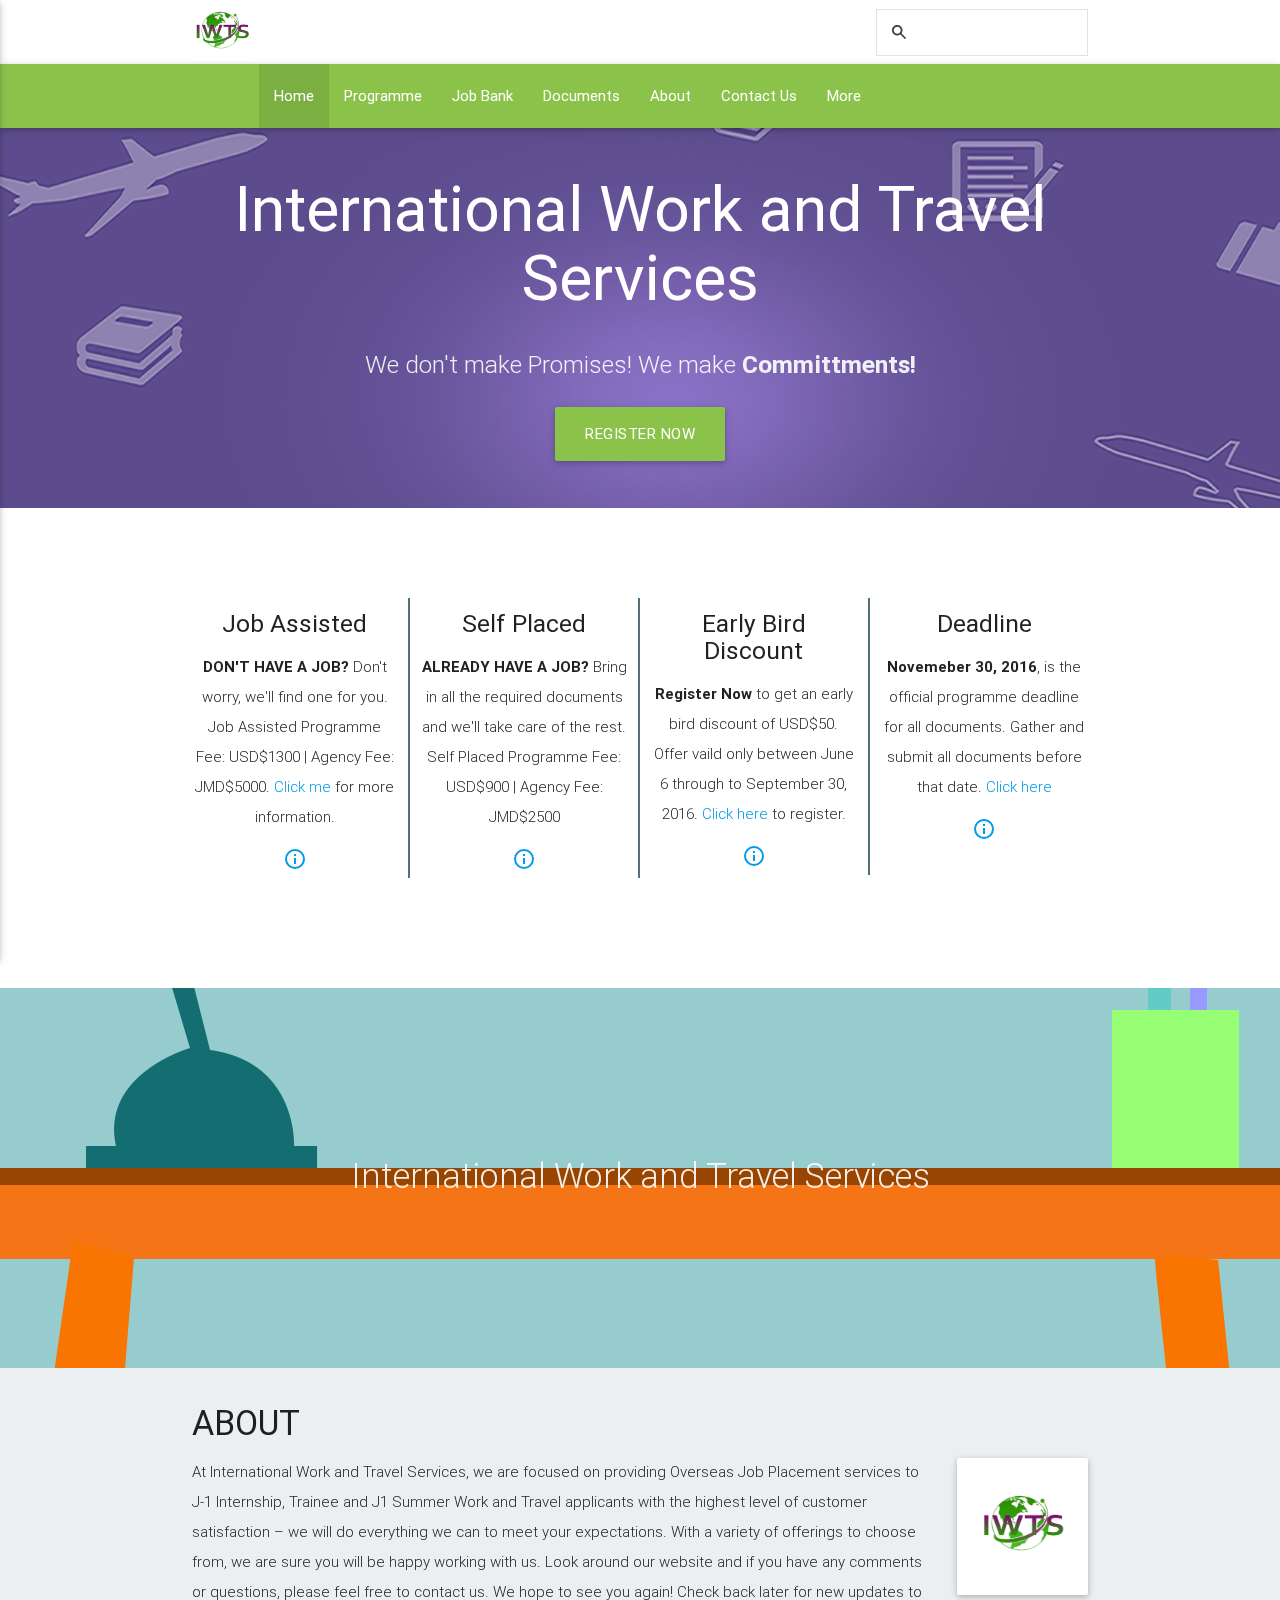
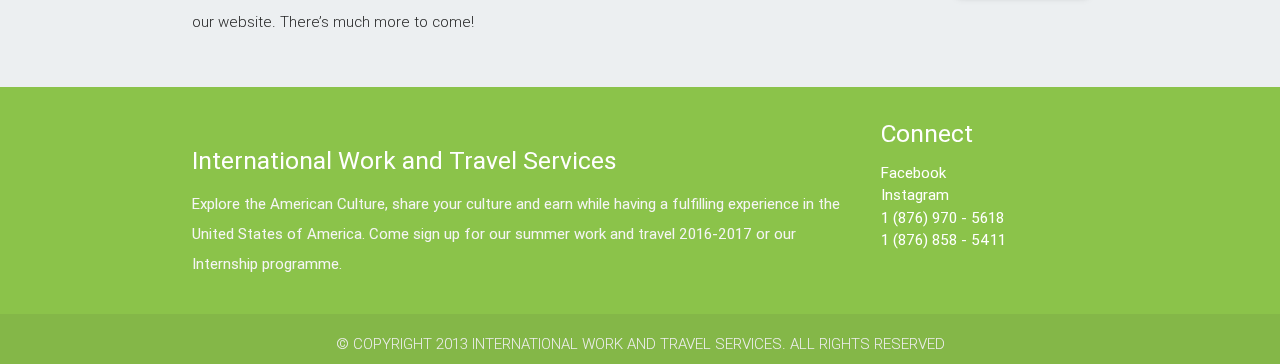
<file: index.html>
<!DOCTYPE html>
<html lang="en">
<head>
  <meta http-equiv="Content-Type" content="text/html; charset=UTF-8"/>
  <meta name="viewport" content="width=device-width, initial-scale=1, maximum-scale=1.0, user-scalable=no"/>
  <title>International Work and Travel Services</title>

  <!-- Stylesheets -->
  <link href="https://fonts.googleapis.com/icon?family=Material+Icons" rel="stylesheet">
  <link href="css/materialize.css" type="text/css" rel="stylesheet" media="screen,projection"/>
  <link href="css/style.css" type="text/css" rel="stylesheet" media="screen,projection"/>
  <link href="http://fonts.googleapis.com/css?family=Open+Sans:300,400" rel="stylesheet">
  <link href="css/animate.css" type="text/css" rel="stylesheet">
  <link href="css/hover.css" type="text/css" rel="stylesheet">
  <link href="tipuesearch/tipuesearch.css" rel="stylesheet">
  <!-- Script -->
  <script src="https://ajax.googleapis.com/ajax/libs/jquery/2.1.4/jquery.min.js"></script>
  <script src="tipuesearch/tipuesearch_content.js"></script>
  <script src="tipuesearch/tipuesearch_set.js"></script>
  <script src="tipuesearch/tipuesearch.min.js"></script>

  <!-- tab icon -->
  <link rel="shortcut icon" href="img/tab-icon.png">
</head>
<body>
  <nav class="white" role="navigation">
    <div class="nav-wrapper container">
      <a id="logo-container" href="index.html" class="brand-logo"><img class="responsive-img hide-on-small-only" src="img/logo.jpg" height="55px" width="60px"></a>
      <div class="right">
        <form action="search.html">
          <input type="text" name="q" id="tipue_search_input" autocomplete="off" required>
        </form>
      </div>
      <ul id="nav-mobile" class="side-nav">
        <li class="active"><a href="index.html">Home</a></li>
        <li><a href="programme.html">Programme</a></li>
        <li><a href="job_bank.html">Job Bank</a></li>
        <li><a href="register.html">Documents</a></li>
        <li><a href="#">About</a></li>
        <li><a href="contact.html">Contact Us</a></li>e
        <li><a href="#">More</a></li>
      </ul>
      <a href="#" data-activates="nav-mobile" class="button-collapse"><i class="material-icons">menu</i></a>
    </div>
  </nav>

  <nav class="hide-on-small-only hide-on-med-only #8bc34a light-green" role="navigation">
    <div class="nav-wrapper container">
      <ul class="right hide-on-med-and-down">
        <li class="active"><a href="index.html">Home</a></li>
        <li><a href="programme.html">Programme</a></li>
        <li><a href="job_bank.html">Job Bank</a></li>
        <li><a href="register.html">Documents</a></li>
        <li><a href="#">About</a></li>
        <li><a href="contact.html">Contact Us</a></li>
        <li><a href="#">More</a></li>
      </ul>
    </div>
  </nav>
  <div id="index-banner" class="parallax-container">
    <div class="section no-pad-bot">
      <div class="container">
        <br><br>
        <div class="animated slideInUp">
        <h1 class="header center white-text text-lighten-2 ">International Work and Travel Services</h1>
        </div>
        <div class="row center">
          <h5 class="header col s12 light">We don't make Promises! We make <b>Committments!</b></h5>
        </div>
        <div class="row center">
          <a href="register.html" id="download-button" class="btn-large waves-effect waves-light #8bc34a light-green">Register Now</a>
        </div>
        <br><br>
        <div class="parallax"><img src="img/Untitled-2.jpg" alt=""></div>
      </div>
    </div>
  </div>

  <br></br><br></br>
  <div class="container">
  <div class="row">
        <div class="col s12 m3" id="right_border">
            <h5 class="center">Job Assisted</h5>
            <p class="light center"><b>DON'T HAVE A JOB?</b> Don't worry, we'll find one for you. Job Assisted Programme Fee: USD$1300 | Agency Fee: JMD$5000. <a href="#">Click me</a> for more information.</p>
            <center><a href="#"><i class="material-icons center">info_outline</i></a></center>
        </div>

         <div class="col s12 m3" id="right_border" >
            <h5 class="center">Self Placed</h5>
            <p class="light center "><b>ALREADY HAVE A JOB?</b> Bring in all the required documents and we'll take care of the rest. Self Placed Programme Fee: USD$900 | Agency Fee: JMD$2500</p>
            <center><a href="#"><i class="material-icons center">info_outline</i></a></center>
        </div>

         <div class="col s12 m3" id="right_border">
            <h5 class="center">Early Bird Discount</h5>
            <p class="light center"><b>Register Now</b> to get an early bird discount of USD$50. Offer vaild only between June 6 through to September 30, 2016. <a href="#">Click here</a> to register.</p>
            <center><a href="#"><i class="material-icons center">info_outline</i></a></center>
        </div>

        <div class="col s12 m3">
            <h5 class="center">Deadline</h5>
            <p class="light center"><b>Novemeber 30, 2016</b>, is the official programme deadline for all documents. Gather and submit all documents before that date. <a href="#">Click here</a></p>
            <center><a href="#"><i class="material-icons center">info_outline</i></a></center>
        </div>
      </div>
      </div>
      <br></br><br></br>
  <div class="parallax-container valign-wrapper">
    <div class="section no-pad-bot">
      <div class="container">
        <div class="row center">
          <h4 class="header col s12 light">International Work and Travel Services</h4>
        </div>
      </div>
    </div>
    <div class="parallax"><img src="img/purple_background.jpg" alt=""></div>
  </div>
<div id="bkgd">
  <div class="container">
    <div class="section">
      <div class="row">
        <div class="col s10">
          <h3><i class="mdi-content-send brown-text"></i></h3>
          <h4>ABOUT</h4>
          <p class="left-align light">At International Work and Travel Services, we are focused on providing  Overseas Job Placement services to J-1  Internship, Trainee and J1 Summer Work and Travel applicants with the highest level of customer satisfaction – we will do everything we can to meet your expectations.
          With a variety of offerings to choose from, we are sure you will be happy working with us. Look around our website and if you have any comments or questions, please feel free to contact us. We hope to see you again! Check back later for new updates to our website. There’s much more to come!</p>
        </div>
        <div class="col s2">
          <br></br></br>
          <div class="card-panel white">
            <img class="responsive-img" src="img/logo.jpg">
          </div>
        </div>
      </div>
    </div>
</div>
<!--Begin footer -->
  <footer class="page-footer #8bc34a light-green">
    <div class="container">
      <div class="row">
        <div class="col l9 s12">
          <h5 class="white-text"><br>International Work and Travel Services</h5>
          <p class="grey-text text-lighten-4">Explore the American Culture, share your culture and earn while having a fulfilling experience in the United States of America. Come sign up for our summer work and travel 2016-2017 or our Internship programme. </p>
        </div>
        <div class="col l3 s12">
          <h5 class="white-text">Connect</h5>
          <ul>
            <li><a class="white-text" href="https://www.facebook.com/IWTSS/?fref=ts" target="_blank">Facebook</li>
            <li><a class="white-text" href="https://www.instagram.com/iwts_swt/" target="_blank">Instagram</a></li>
            <li><a class="white-text" href="#!">1 (876) 970 - 5618</a></li>
            <li><a class="white-text" href="#!">1 (876) 858 - 5411</a></li>
          </ul>
        </div>
      </div>
    </div>
    <div class="footer-copyright">
      <div class="center">
        <p class="grey-text text-lighten-3">© COPYRIGHT 2013 INTERNATIONAL WORK AND TRAVEL SERVICES. ALL RIGHTS RESERVED</p>
      </div>
    </div>
  </footer>
  <!-- End footer -->

  <!--  Scripts-->
  <script>
    $(document).ready(function() {
         $('#tipue_search_input').tipuesearch();
    });
  </script>
  <script src="https://code.jquery.com/jquery-2.1.1.min.js"></script>
  <script src="js/materialize.js"></script>
  <script src="js/init.js"></script>

  </body>
</html>
</file>
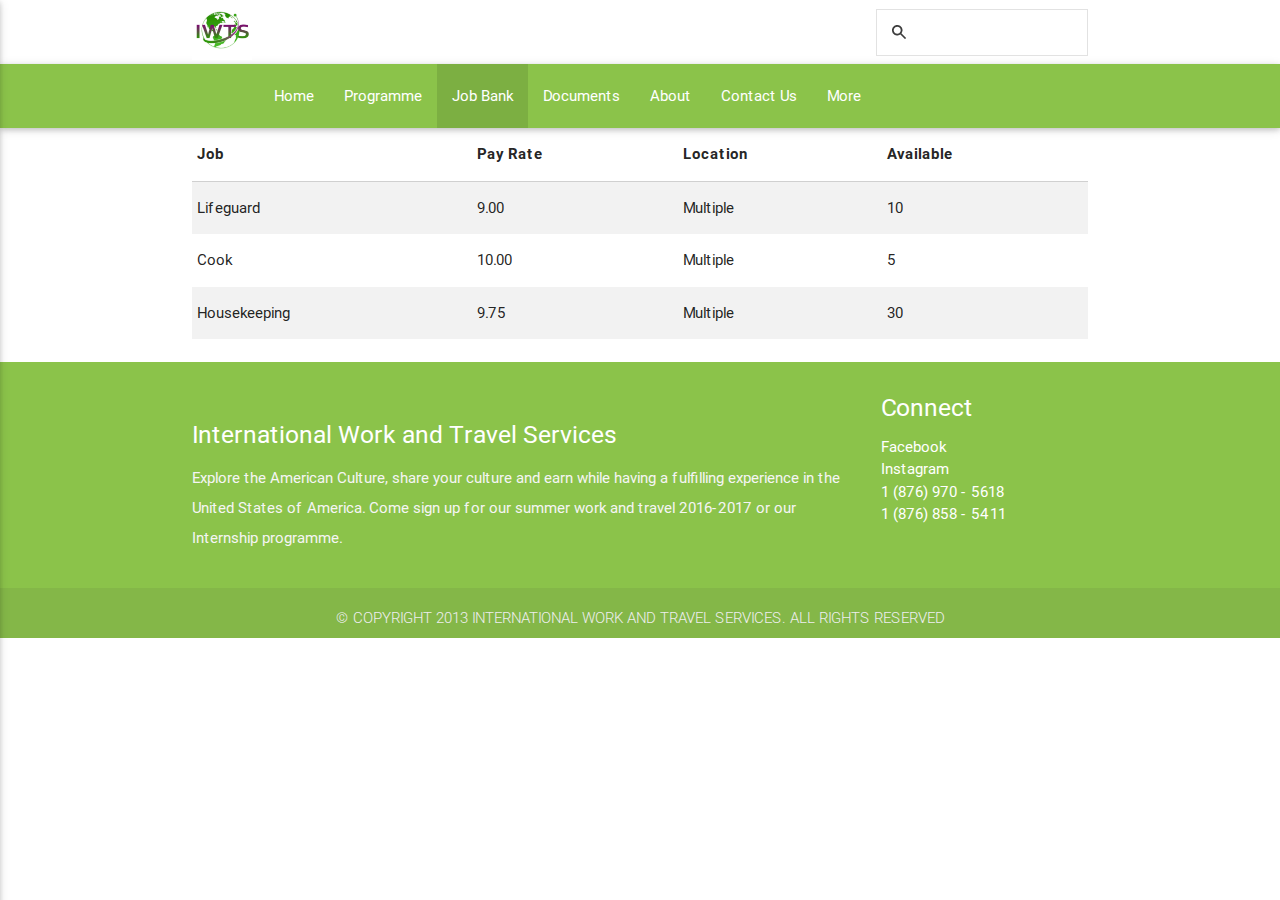
<file: job_bank.html>
<!DOCTYPE html>
<html lang="en">
<head>
  <meta http-equiv="Content-Type" content="text/html; charset=UTF-8"/>
  <meta name="viewport" content="width=device-width, initial-scale=1, maximum-scale=1.0, user-scalable=no"/>
  <title>International Work and Travel Services</title>

  <!-- Stylesheets -->
  <link href="https://fonts.googleapis.com/icon?family=Material+Icons" rel="stylesheet">
  <link href="css/materialize.css" type="text/css" rel="stylesheet" media="screen,projection"/>
  <link href="css/style.css" type="text/css" rel="stylesheet" media="screen,projection"/>
  <link href="http://fonts.googleapis.com/css?family=Open+Sans:300,400" rel="stylesheet">
  <link href="css/animate.css" type="text/css" rel="stylesheet">
  <link href="css/hover.css" type="text/css" rel="stylesheet">
  <link href="tipuesearch/tipuesearch.css" rel="stylesheet">
  <!-- Script -->
  <script src="https://ajax.googleapis.com/ajax/libs/jquery/2.1.4/jquery.min.js"></script>
  <script src="tipuesearch/tipuesearch_content.js"></script>
  <script src="tipuesearch/tipuesearch_set.js"></script>
  <script src="tipuesearch/tipuesearch.min.js"></script>

  <!-- tab icon -->
  <link rel="shortcut icon" href="img/tab-icon.png">
</head>
<body>
  <nav class="white" role="navigation">
    <div class="nav-wrapper container">
      <a id="logo-container" href="index.html" class="brand-logo"><img class="responsive-img" src="img/logo.jpg" height="60px" width="60px"></a>
      <div class="right">
        <form action="search.html">
          <input type="text" name="q" id="tipue_search_input" autocomplete="off" required>
        </form>
      </div>
      <ul id="nav-mobile" class="side-nav">
        <li class="active"><a href="index.html">Home</a></li>
        <li><a href="#">Programme</a></li>
        <li><a href="job_bank.html">Job Bank</a></li>
        <li><a href="register.html">Documents</a></li>
        <li><a href="#">About</a></li>
        <li><a href="contact.html">Contact Us</a></li>e
        <li><a href="#">More</a></li>
      </ul>
      <a href="#" data-activates="nav-mobile" class="button-collapse"><i class="material-icons">menu</i></a>
    </div>
  </nav>

  <nav class="hide-on-small-only hide-on-med-only #8bc34a light-green" role="navigation">
    <div class="nav-wrapper container">
      <ul class="right hide-on-med-and-down">
        <li><a href="index.html">Home</a></li>
        <li><a href="programme.html">Programme</a></li>
        <li class="active"><a href="job_bank.html">Job Bank</a></li>
        <li><a href="register.html">Documents</a></li>
        <li><a href="#">About</a></li>
        <li><a href="contact.html">Contact Us</a></li>
        <li><a href="#">More</a></li>
      </ul>
    </div>
  </nav>

<div class="container">
  <table class="striped">
        <thead>
          <tr>
              <th data-field="job">Job</th>
              <th data-field="rate">Pay Rate</th>
              <th data-field="location">Location</th>
              <th date-field="position">Available</th>
          </tr>
        </thead>

        <tbody>
          <tr>
            <td>Lifeguard</td>
            <td>9.00</td>
            <td>Multiple</td>
            <td>10</td>
          </tr>
          <tr>
            <td>Cook</td>
            <td>10.00</td>
            <td>Multiple</td>
            <td>5</td>
          </tr>
          <tr>
            <td>Housekeeping</td>
            <td>9.75</td>
            <td>Multiple</td>
            <td>30</td>
          </tr>
        </tbody>
      </table>
  </div>
  <br>

    <!--Begin footer -->
  <footer class="page-footer #8bc34a light-green">
    <div class="container">
      <div class="row">
        <div class="col l9 s12">
          <h5 class="white-text"><br>International Work and Travel Services</h5>
          <p class="grey-text text-lighten-4">Explore the American Culture, share your culture and earn while having a fulfilling experience in the United States of America. Come sign up for our summer work and travel 2016-2017 or our Internship programme. </p>
        </div>
        <div class="col l3 s12">
          <h5 class="white-text">Connect</h5>
          <ul>
            <li><a class="white-text" href="https://www.facebook.com/IWTSS/?fref=ts" target="_blank">Facebook</li>
            <li><a class="white-text" href="https://www.instagram.com/iwts_swt/" target="_blank">Instagram</a></li>
            <li><a class="white-text" href="#!">1 (876) 970 - 5618</a></li>
            <li><a class="white-text" href="#!">1 (876) 858 - 5411</a></li>
          </ul>
        </div>
      </div>
    </div>
    <div class="footer-copyright">
      <div class="center">
        <p class="grey-text text-lighten-3">© COPYRIGHT 2013 INTERNATIONAL WORK AND TRAVEL SERVICES. ALL RIGHTS RESERVED</p>
      </div>
    </div>
  </footer>

    <script>
    $(document).ready(function() {
         $('#tipue_search_input').tipuesearch();
    });
  </script>
  <script src="https://code.jquery.com/jquery-2.1.1.min.js"></script>
  <script src="js/materialize.js"></script>
  <script src="js/init.js"></script>

  </body>
</html>
</file>
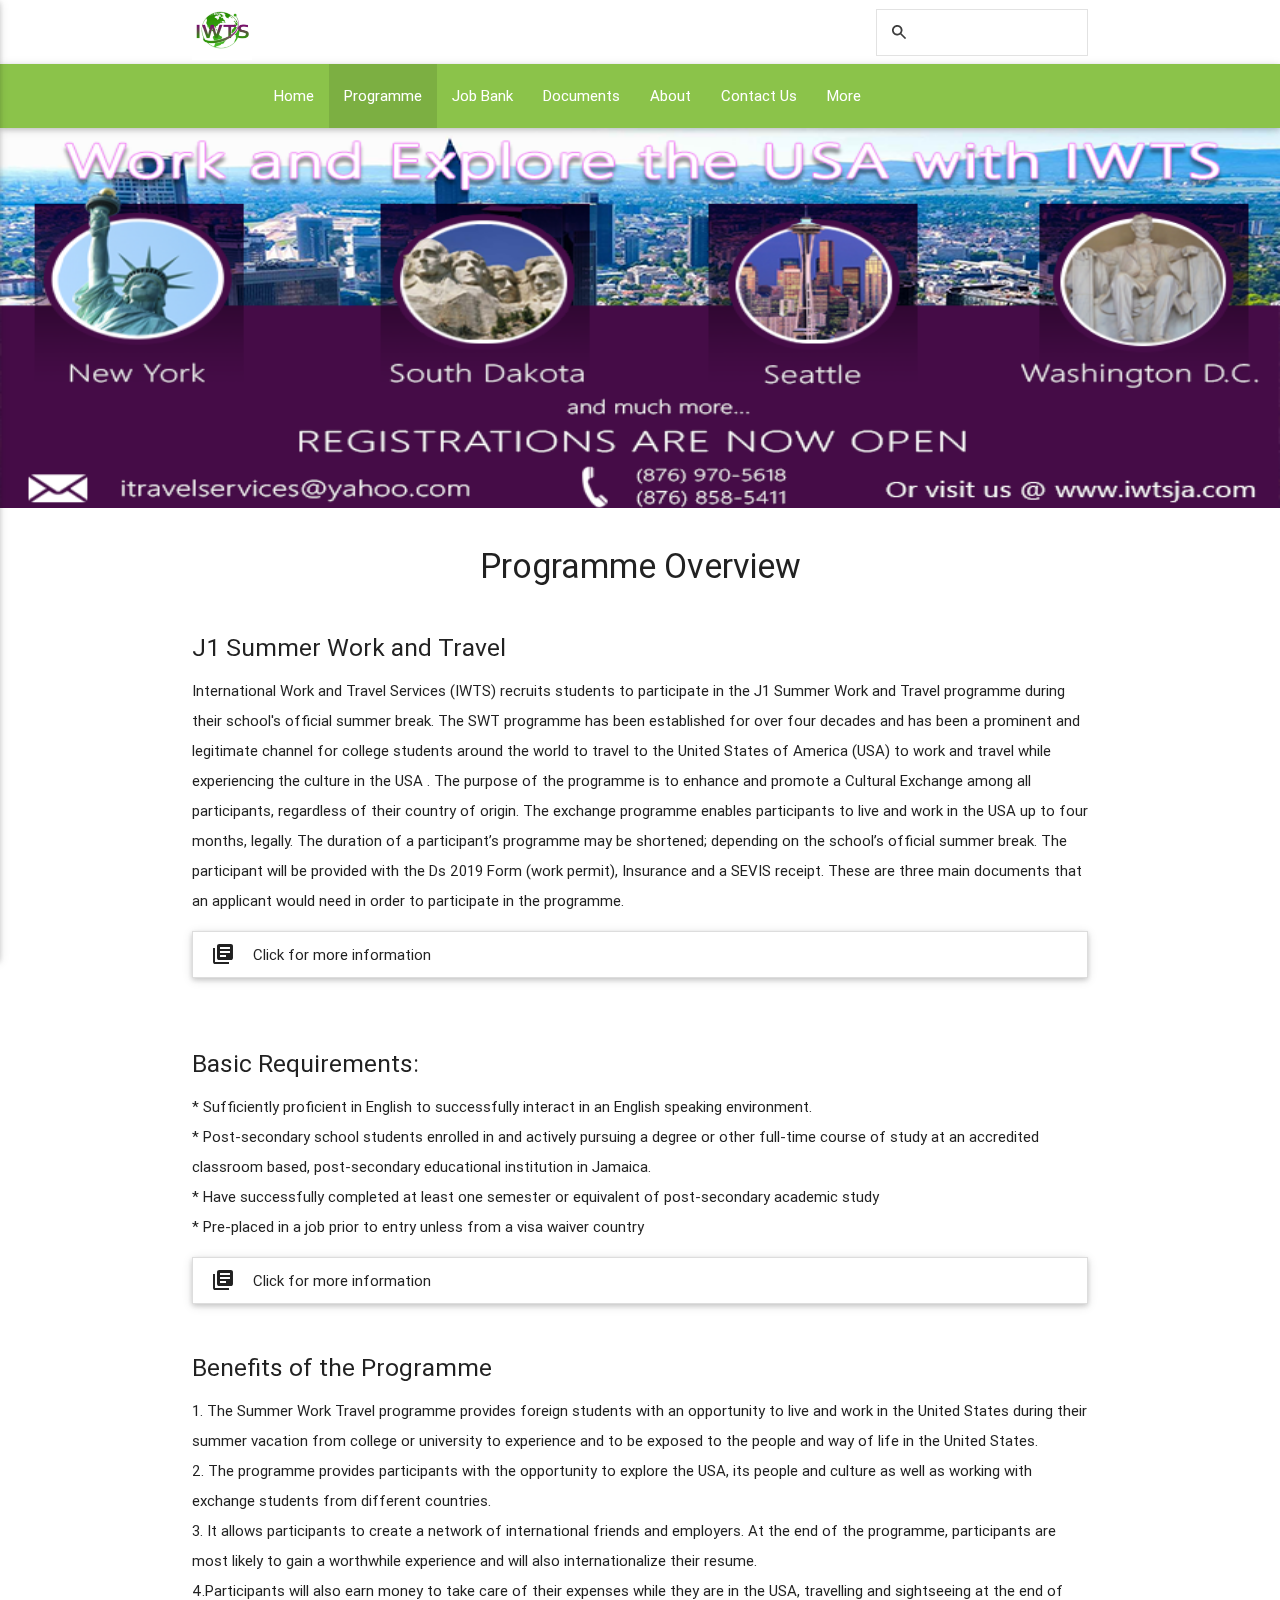
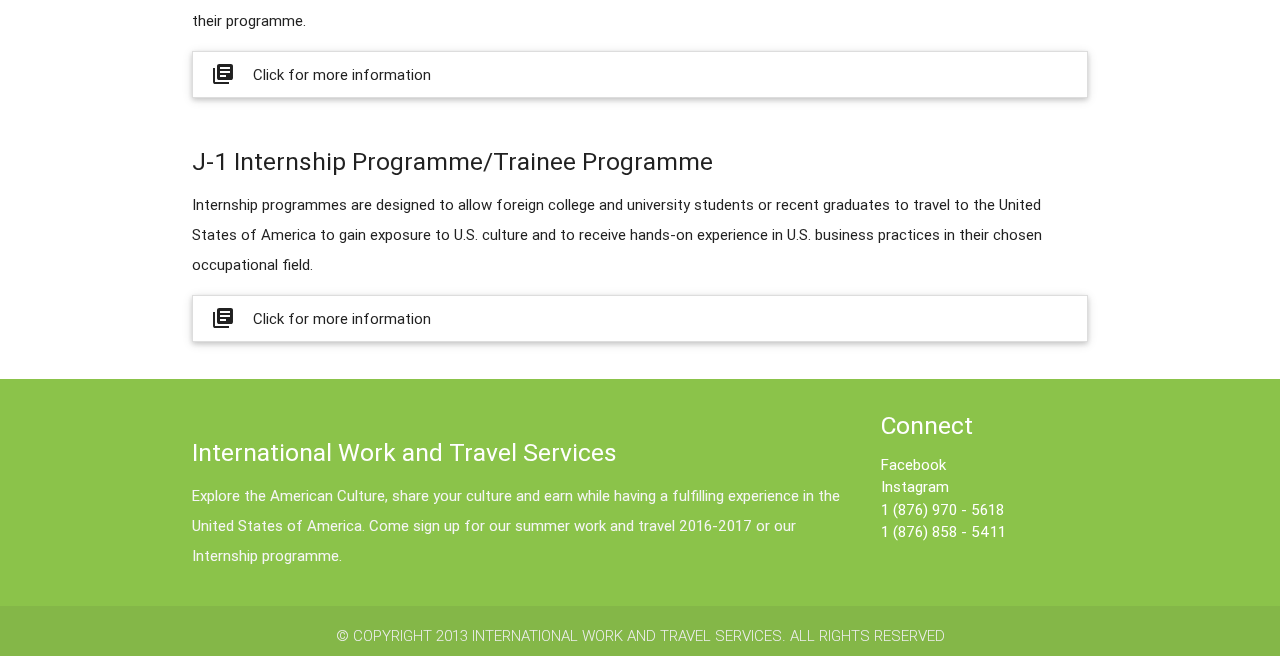
<file: programme.html>
<!DOCTYPE html>
<html lang="en">
<head>
  <meta http-equiv="Content-Type" content="text/html; charset=UTF-8"/>
  <meta name="viewport" content="width=device-width, initial-scale=1, maximum-scale=1.0, user-scalable=no"/>
  <title>International Work and Travel Services</title>

  <!-- Stylesheets -->
  <link href="https://fonts.googleapis.com/icon?family=Material+Icons" rel="stylesheet">
  <link href="css/materialize.css" type="text/css" rel="stylesheet" media="screen,projection"/>
  <link href="css/style.css" type="text/css" rel="stylesheet" media="screen,projection"/>
  <link href="http://fonts.googleapis.com/css?family=Open+Sans:300,400" rel="stylesheet">
  <link href="css/animate.css" type="text/css" rel="stylesheet">
  <link href="css/hover.css" type="text/css" rel="stylesheet">
  <link href="tipuesearch/tipuesearch.css" rel="stylesheet">
  <!-- Script -->
  <script src="https://ajax.googleapis.com/ajax/libs/jquery/2.1.4/jquery.min.js"></script>
  <script src="tipuesearch/tipuesearch_content.js"></script>
  <script src="tipuesearch/tipuesearch_set.js"></script>
  <script src="tipuesearch/tipuesearch.min.js"></script>

  <!-- tab icon -->
  <link rel="shortcut icon" href="img/tab-icon.png">
</head>
<body>
  <nav class="white" role="navigation">
    <div class="nav-wrapper container">
      <a id="logo-container" href="index.html" class="brand-logo"><img class="responsive-img" src="img/logo.jpg" height="60px" width="60px"></a>
      <div class="right">
        <form action="search.html">
          <input type="text" name="q" id="tipue_search_input" autocomplete="off" required>
        </form>
      </div>
      <ul id="nav-mobile" class="side-nav">
        <li class="active"><a href="index.html">Home</a></li>
        <li><a href="#">Programme</a></li>
        <li><a href="job_bank.html">Job Bank</a></li>
        <li><a href="register.html">Documents</a></li>
        <li><a href="#">About</a></li>
        <li><a href="contact.html">Contact Us</a></li>e
        <li><a href="#">More</a></li>
      </ul>
      <a href="#" data-activates="nav-mobile" class="button-collapse"><i class="material-icons">menu</i></a>
    </div>
  </nav>

  <nav class="hide-on-small-only hide-on-med-only #8bc34a light-green" role="navigation">
    <div class="nav-wrapper container">
      <ul class="right hide-on-med-and-down">
        <li><a href="index.html">Home</a></li>
        <li class="active"><a href="programme.html">Programme</a></li>
        <li><a href="job_bank.html">Job Bank</a></li>
        <li><a href="register.html">Documents</a></li>
        <li><a href="#">About</a></li>
        <li><a href="contact.html">Contact Us</a></li>
        <li><a href="#">More</a></li>
      </ul>
    </div>
  </nav>

<div id="index-banner" class="parallax-container">
    <div class="section no-pad-bot">
      <div class="container">
        <div class="parallax"><img src="img/cover-main.png" alt="" height="400px"></div>
    </div>
  </div>
</div>

  <div class="container">
  <br>
    <h4 class="center">Programme Overview</h4>
    <br>
    <h5>J1 Summer Work and Travel</h5>
    <p>International Work and Travel Services (IWTS) recruits students to participate in the J1 Summer Work and Travel programme during their school's official summer break. The SWT programme has been established for over four decades and has been a prominent and legitimate channel for college students around the world to travel to the United States of America (USA) to work and travel while experiencing the culture in the USA .
    The purpose of the programme is to enhance and promote a Cultural Exchange among all participants, regardless of their country of origin. The exchange programme enables participants to live and work in the USA up to four months, legally. The duration of a participant’s programme may be shortened; depending on the school’s official summer break. The participant will be provided with the Ds 2019 Form (work permit), Insurance and a SEVIS receipt. These are three main documents that an applicant would need in order to participate in the programme.</p>

    <ul class="collapsible" data-collapsible="accordion">
    <li>
    <div class="collapsible-header">
      <i class="material-icons">library_books</i>Click for more information</div>
          <div class="collapsible-body"><p></p>
          <center><img src="img/documents-2.png" alt="" class="responsive-img animated bounceInUp" height="30px" width="30px"></center>
          <h6 class="center"><b>Documents needed to make the application:</b></h6>
          <p>
          * 1 Smiling Passport size photograph.<br>
          * Copy of passport information page.<br>
          * School Status Letter.<br>
          * Copy of valid school I.D.<br>
          * Copy of updated Resume.<br>
          * Introduction video - <i>Required for selected job assisted only</i>.
          </p>
          </div>
    </li>
    </ul>
    <br>
    <br>
    <h5>Basic Requirements:</h5>
    <p>
    * Sufficiently proficient in English to successfully interact in an English speaking environment.</br>
    * Post-secondary school students enrolled in and actively pursuing a degree or other full-time course of study at an accredited classroom based, post-secondary educational institution in Jamaica. <br>
    * Have successfully completed at least one semester or equivalent of post-secondary academic study <br>
    * Pre-placed in a job prior to entry unless from a visa waiver country</p>

    <ul class="collapsible" data-collapsible="accordion">
    <li>
    <div class="collapsible-header">
      <i class="material-icons">library_books</i>Click for more information</div>
          <div class="collapsible-body"><p></p>
          <center><img src="img/requirements.png" alt="" class="responsive-img animated bounceInUp" height="30px" width="30px"></center>
                <h6 class="center">Programme Requirements</h6>
                <p class="animated fadeInLeft">
                * Must be at least age 18. <br>
                * Fulltime college student. <br>
                * Have atleast a 2.0 GPA. <br>
                * Pursuing a 2-4 years associate or degree from a recognized tertiary institution or community college.
            </p>
          </div>
    </li>
    </ul>

    <br>
    <h5>Benefits of the Programme</h5>
    <p>
    1. The Summer Work Travel programme provides foreign students with an opportunity to live and work in the United States during their summer vacation from college or university to experience and to be exposed to the people and way of life in the United States.<br>
    2. The programme provides participants with the opportunity to explore the USA, its people and culture as well as working with exchange students from different countries.
    <br>
    3. It allows participants to create a network of international friends and employers. At the end of the programme, participants are most likely to gain a worthwhile experience and will also internationalize their resume.<br>
    4.Participants will also earn money to take care of their expenses while they are in the USA, travelling and sightseeing at the end of their programme.</p>

    <ul class="collapsible" data-collapsible="accordion">
    <li>
      <div class="collapsible-header">
        <i class="material-icons">library_books</i>Click for more information</div>
          <div class="collapsible-body"><p>
          <center><img src="img/airplane.png" alt="" class="responsive-img animated bounceInUp" height="30px" width="30px"></center>
          <h6 class="center"><b>J-1 Summer Work and Travel Programme</b></h6><br>
          <p>
            The purpose of the program is to reinforce a Cultural Exchange among the participants in the Exchange program and the people in the USA while promoting mutual understanding in accordance with the Mutual Educational and Cultural Exchange Act.</p><br>
            <center><img src="img/documents.jpg" alt="" class="responsive-img animated bounceInUp" height="30px" width="30px"></center>
            <h6 class="center"><b>Programme Overview</b></h6>
            <p>
              International Work and Travel Services takes great pleasure in providing you with the opportunity to participate in the Summer Work and Travel Programme in the USA.
              The purpose of the program is to enhance a cultural exchange among all participants, regardless of their country of origin.

              The exchange programme enables full-time college students to live and work in the USA up to 4 months, legally. The duration of a participant’s programme may be shortened; depending on the school’s official summer break. It is our responsibility to provide you with a legitimate job and a programme sponsor while you are in the USA. Your role is to provide all that is required, follow all the rules and you will be on your way to having a great programme.
              Conditions Apply.
            </p>
            <center><img src="img/community.png" alt="" class="responsive-img animated bounceInUp" height="30px" width="30px"></center>
            <h6 class="center"><b>Why Participate in the Cultural Exchange Programme?</b></h6><br>
          <p>The programme provides you with the opportunity to explore the USA, its people and culture as well as working with other exchange students from different countries.
          It allows you to create a network of international friends and employers. At the end of the summer you are most likely to gain a worthwhile experience and will also internationalize your resume.
          You will also earn money to take care of your expenses while you are in the USA, traveling and sightseeing at the end of the programme.</p>
          <center><img src="img/skyscraper.jpg" alt="" class="responsive-img animated bounceInUp" height="50px" width="50px"></center>
          <h6 class="center"><b>Interns must be foreign nationals:</b></h6>
          <p>
            * Who are currently enrolled in and pursuing studies at a foreign degree- or certificate-granting post-secondary academic institution outside the United States; or <br>

            * Who have graduated from such an institution no more than 12 months prior to their exchange visitor program start date.
          </p>
          <center><img src="img/benefits.png" alt="" class="responsive-img animated bounceInUp" height="30px" width="30px"></center>
          <h6 class="center"><b>Benefits</b></h6>
          <p>
            * Practical Experience: The programme bridges the gap between formal education and practical work experience.<br>
            * Earn while gaining job experience and cultural diversity.
          </p>
           <div class="row center">
          <a href="register.html" id="download-button" class="btn-large waves-effect waves-light #8bc34a light-green">Register Now</a>
        </div>
      </div>
    </li>
  </ul>
    <br>
    <h5>J-1 Internship Programme/Trainee Programme</h5>
    <p>
    Internship programmes are designed to allow foreign college and university students or recent graduates to travel to the United States of America to gain exposure to U.S. culture and to receive hands-on experience in U.S. business practices in their chosen occupational field.

    <ul class="collapsible" data-collapsible="accordion">
    <li>
      <div class="collapsible-header">
        <i class="material-icons">library_books</i>Click for more information</div>
          <div class="collapsible-body"><p>
          <center><img src="img/intern.png" alt="" class="responsive-img animated bounceInUp" height="30px" width="30px"></center>
          <h6 class="center"><b>Intern</b></h6><br>
          <p>
            Only Hospitality jobs are available for this program, Hotel related, Life Guard, Theme parks.<br><br>
            - Online Training Seminars and Workshops.<br>
            - Cultural Awareness and Professional Development Classes. <br>
            * NB: As part of your program you will be required to complete 10 courses. For each you will receive a certificate which you can add to your resume and career portfolio.<br>
            Registration fee: JMD$3000.00 <br>
            Programme fee: USD$3200.000
          </p>
           </p>
      </div>
    </li>
    </ul>
    <br>
  </div>

  <!--Begin footer -->
  <footer class="page-footer #8bc34a light-green">
    <div class="container">
      <div class="row">
        <div class="col l9 s12">
          <h5 class="white-text"><br>International Work and Travel Services</h5>
          <p class="grey-text text-lighten-4">Explore the American Culture, share your culture and earn while having a fulfilling experience in the United States of America. Come sign up for our summer work and travel 2016-2017 or our Internship programme. </p>
        </div>
        <div class="col l3 s12">
          <h5 class="white-text">Connect</h5>
          <ul>
            <li><a class="white-text" href="https://www.facebook.com/IWTSS/?fref=ts" target="_blank">Facebook</li>
            <li><a class="white-text" href="https://www.instagram.com/iwts_swt/" target="_blank">Instagram</a></li>
            <li><a class="white-text" href="#!">1 (876) 970 - 5618</a></li>
            <li><a class="white-text" href="#!">1 (876) 858 - 5411</a></li>
          </ul>
        </div>
      </div>
    </div>
    <div class="footer-copyright">
      <div class="center">
        <p class="grey-text text-lighten-3">© COPYRIGHT 2013 INTERNATIONAL WORK AND TRAVEL SERVICES. ALL RIGHTS RESERVED</p>
      </div>
    </div>
  </footer>

<script>
    $(document).ready(function() {
         $('#tipue_search_input').tipuesearch();
    });

     $(document).ready(function(){
    $('.collapsible').collapsible({
      accordion : false
    });
  });
  </script>
  <script src="https://code.jquery.com/jquery-2.1.1.min.js"></script>
  <script src="js/materialize.js"></script>
  <script src="js/init.js"></script>
  </body>
</html>
</file>
<file: tipuesearch/tipuesearch.css>
/*
Tipue Search 5.0
Copyright (c) 2015 Tipue
Tipue Search is released under the MIT License
http://www.tipue.com/search
*/


#tipue_search_input
{
     font: 13px/1.6 'open sans', sans-serif;
	color: #333;
	padding: 0px 0px 0px 40px;
	width: 170px;
	border: 1px solid #e2e2e2;
	border-radius: 0;
	-moz-appearance: none;
	-webkit-appearance: none;
     box-shadow: none; 
	outline: 0;
	background: #fff url('img/search.png') no-repeat 15px 15px;
}

#tipue_search_content
{
     max-width: 650px;
	padding-top: 15px;
	margin: 0;
}
#tipue_search_warning
{
     font: 300 15px/1.6 'Open Sans', sans-serif;
	color: #555;
	margin: 7px 0;
}
#tipue_search_warning a
{
     color: #396;
     text-decoration: none;
}
#tipue_search_warning a:hover
{
     color: #555;  
}
#tipue_search_results_count
{
     font: 300 15px/1.7 'Open Sans', sans-serif;
	color: #555;
}
.tipue_search_content_title
{
     font: 300 21px/1.7 'Open Sans', sans-serif;
	margin-top: 23px;
}
.tipue_search_content_title a
{
     color: #333;
     text-decoration: none;
}
.tipue_search_content_title a:hover
{
     color: #555;
}
.tipue_search_content_url
{
     font: 300 14px/1.9 'Open Sans', sans-serif;
     word-wrap: break-word;
     hyphens: auto;
}
.tipue_search_content_url a
{
     color: #396;
     text-decoration: none;
}
.tipue_search_content_url a:hover
{
     color: #555;   
}
.tipue_search_content_text
{
     font: 300 15px/1.6 'Open Sans', sans-serif;
	color: #555;
     word-wrap: break-word;
     hyphens: auto;
     margin-top: 3px;
}
.tipue_search_content_debug
{
     font: 300 13px/1.6 'Open Sans', sans-serif;
	color: #555;
     margin: 5px 0;
}
.h01
{
     color: #333;
     font-weight: 400;
}

#tipue_search_foot
{
     margin: 51px 0 21px 0;
}
#tipue_search_foot_boxes
{
	padding: 0;
	margin: 0;
     font: 12px 'Open Sans', sans-serif;
}
#tipue_search_foot_boxes li
{
	list-style: none;
	margin: 0;
	padding: 0;
	display: inline;
}
#tipue_search_foot_boxes li a
{
	padding: 10px 17px 11px 17px;
     background-color: #fff;
     border: 1px solid #e2e2e2;
     border-radius: 1px;
	color: #333;
	margin-right: 7px;
	text-decoration: none;
	text-align: center;
}
#tipue_search_foot_boxes li.current
{
	padding: 10px 17px 11px 17px;
     background: #f6f6f6;
     border: 1px solid #e2e2e2;
     border-radius: 1px;
	color: #333;
	margin-right: 7px;
	text-align: center;
}
#tipue_search_foot_boxes li a:hover
{
     background: #f6f6f6;
}


/* spinner */


.tipue_search_spinner
{
     padding: 31px 0;
     width: 50px;
     height: 28px;
}
.tipue_search_spinner > div
{
     background-color: #777;
     height: 100%;
     width: 3px;
     display: inline-block;
     margin-right: 2px;
     -webkit-animation: stretchdelay 1.2s infinite ease-in-out;
     animation: stretchdelay 1.2s infinite ease-in-out;
}
.tipue_search_spinner .tipue_search_rect2
{
     -webkit-animation-delay: -1.1s;
     animation-delay: -1.1s;
}
.tipue_search_spinner .tipue_search_rect3
{
     -webkit-animation-delay: -1.0s;
     animation-delay: -1.0s;
}
@-webkit-keyframes stretchdelay
{
     0%, 40%, 100%
     {
          -webkit-transform: scaleY(0.4)
     }  
     20%
     {
          -webkit-transform: scaleY(1.0)
     }
}
@keyframes stretchdelay
{
     0%, 40%, 100%
     { 
          transform: scaleY(0.4);
          -webkit-transform: scaleY(0.4);
     }
     20%
     { 
          transform: scaleY(1.0);
          -webkit-transform: scaleY(1.0);
     }
}
</file>
<file: css/style.css>
<style>

/* Custom Stylesheet */
/**
 * Use this file to override Materialize files so you can update
 * the core Materialize files in the future
 *
 * Made By MaterializeCSS.com
 */

nav ul a,
nav .brand-logo {
  color: #444;
}

p {
  line-height: 2rem;
}

.button-collapse {
  color: #26a69a;
}

.parallax-container {
  min-height: 380px;
  line-height: 0;
  height: auto;
  color: rgba(255,255,255,.9);
}
  .parallax-container .section {
    width: 100%;
  }

@media only screen and (max-width : 992px) {
  .parallax-container .section {
    position: absolute;
    top: 40%;
  }
  #index-banner .section {
    top: 10%;
  }
}

@media only screen and (max-width : 600px) {
  #index-banner .section {
    top: 0;
  }
}

.icon-block {
  padding: 0 15px;
}
.icon-block .material-icons {
  font-size: inherit;
}

footer.page-footer {
  margin: 0;
}

    nav ul li a{
    color: white;
  }  

  i.icon-color{
    color:#8e82b0;
  }

  #bkgd {
    background-color: #eceff1;
  }

  #left_border{
    border-left: 2px solid #546e7a;
  }

  #right_border{
    border-right: 2px solid #546e7a;
  }

  .parallax-container {
    width: 100%;
  }
</style>
</file>
